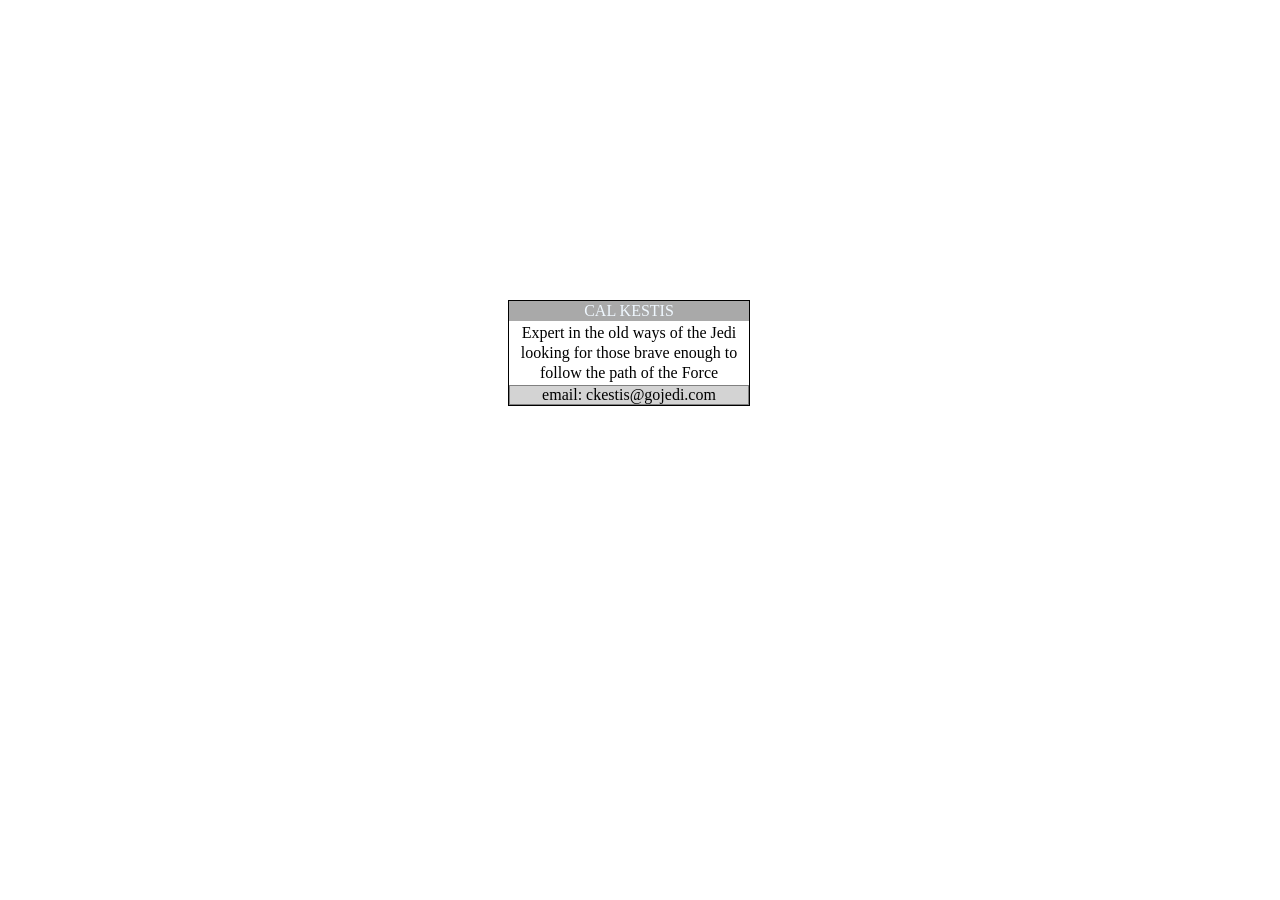
<file: EC1/P1/index.html>
<html>
    <head>
        <title>TARJETA</title>
        <link rel="stylesheet" type="text/css" href="styles.css">
    </head>

<div>
<div class="tarjeta">
    <div class="titulo">CAL KESTIS</div>
    
    <div class="cuerpo">
        <p>Expert in the old ways of the Jedi</p>
        <p>looking for those brave enough to</p>
        <p>follow the path of the Force</p>
    </div>
    <footer class="pie">
          email: ckestis@gojedi.com
    </footer>
    </div>
</div>
</html>
</file>
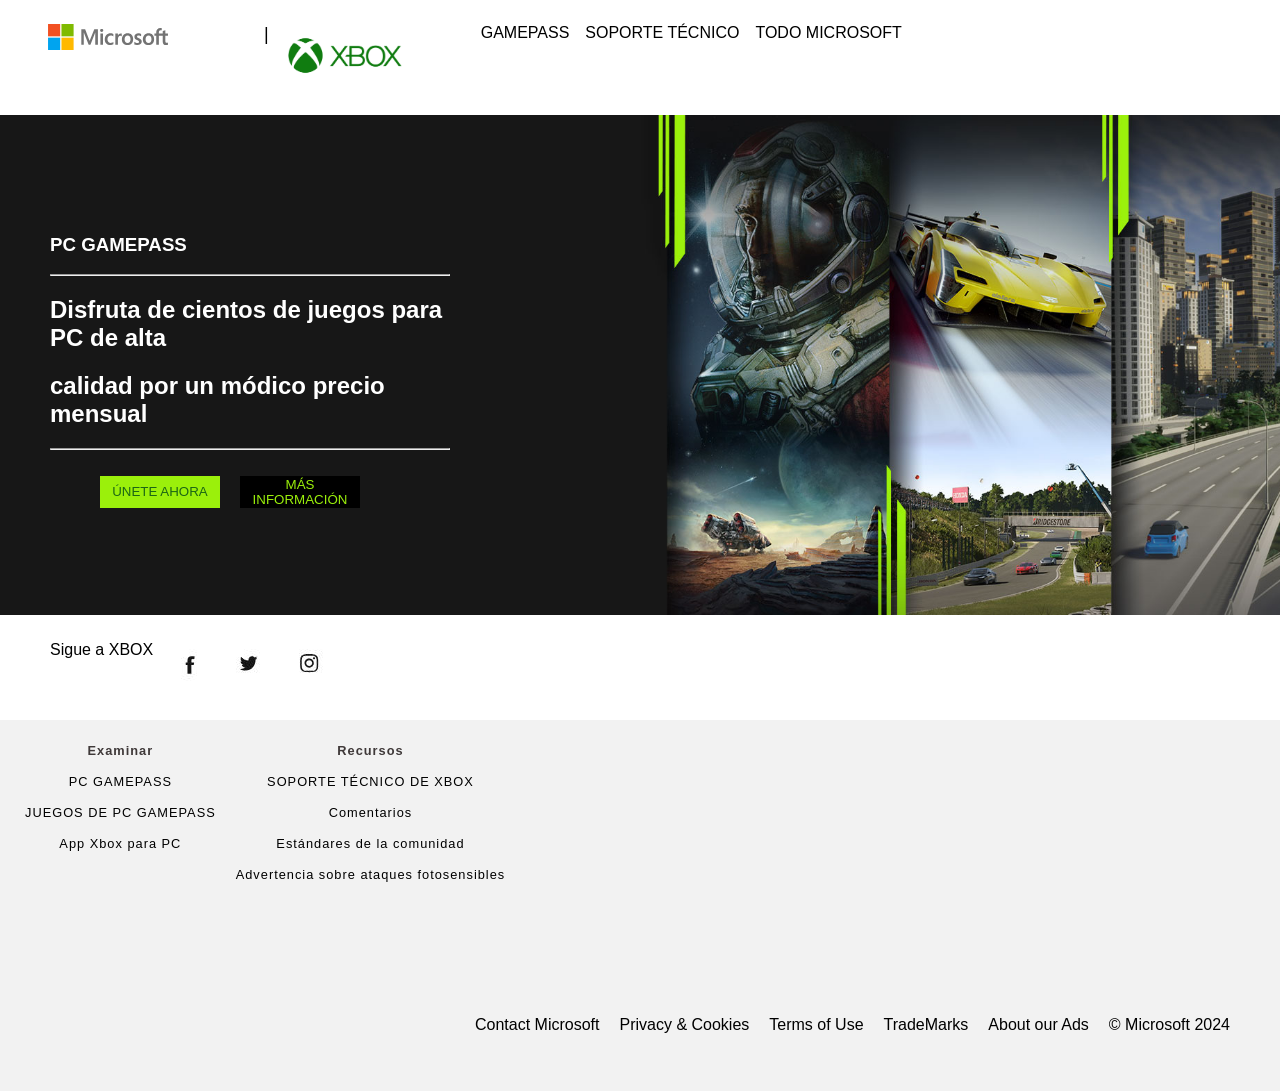
<file: EC1/P2/index.html>
<html lang="es">
<head>
  <title>XBOX PAGINA WEB</title>
  <link rel="stylesheet" type="text/css" href="styles.css">

</head>
<body>
  <header>
    </header>
    <main>
        <header>
                <ul>
                    <li class="miclogo"><img src="img/microsoftlogo.svg" alt="microsoft"></li>
                    <li class="separadora"> | </li>
                    <li class="xboxlogo"><img src="img/xboxlogo.png" alt="xbox"></li>
                    <li>GAMEPASS</li>
                    <li>SOPORTE TÉCNICO</li>
                    <li>TODO MICROSOFT</li>
                </ul>
        </header>

        <section class="sec1">
            <div class="contenedorImagen">
                <div class="contenedorTitulo">
                <h3>PC GAMEPASS</h3>
                <hr/>
                <h2>Disfruta de cientos de juegos para PC de alta
                </h2>
                <h2>calidad por un módico precio mensual
                </h2>

                <hr/>
                <ul>
                <button class="boton1">
                    ÚNETE AHORA 
                </button>

                <button class="boton2">
                    MÁS INFORMACIÓN
                </button>
                </ul>
                </div>
            </div>
        </section>
        
        <section>
            <div class="contenedor">
            <ul class="clase2">
                <li>Sigue a XBOX</li>
                <li><img src="img/facebook.JPG" alt=""></li>
                <li><img src="img/twitter.JPG" alt=""></li>
                <li><img src="img/instagram.JPG" alt=""></li>
            </ul>
        </div>
        </section>

        <footer>
        <section>
            <table>
                <tr class="cabecera">
                  <th>Examinar</th>
                  <th>Recursos</th>
                </tr>
                <tr>
                  <td>PC GAMEPASS</td>
                  <td>SOPORTE TÉCNICO DE XBOX</td>
                </tr>
                <tr>
                  <td>JUEGOS DE PC GAMEPASS</td>
                  <td>Comentarios</td>
                </tr>
                <tr>
                    <td>App Xbox para PC</td>
                    <td>Estándares de la comunidad</td>
                <tr>
                    <td></td>
                    <td>Advertencia sobre ataques fotosensibles</td>
                </tr>
                </tr>
              </table>
        </section>

        
            <ul>
                <li><p>Contact Microsoft</p></li>
                <li><p>Privacy & Cookies</p></li>
                <li><p>Terms of Use</p></li>
                <li><p>TradeMarks</p></li>
                <li><p>About our Ads</p></li>
                <li><p>© Microsoft 2024</p></li>
            </ul>
          </footer>
    </main>
  
</body>
</html>
</file>
<file: EC1/P1/styles.css>
.tarjeta{
    display: grid;
    max-width: 240px;
    border: 1px solid black;
    flex: auto;
    margin-left: 500px;
    margin-top: 300px;
}

.titulo{
    align-content: center;
    border: 1px solid darkgray;
    background-color: darkgray;
    color: aliceblue;
    text-align: center;
}

.cuerpo{
    margin: 1px;
    text-align: center;
}

p{
    margin: 2px;
}

footer{
    border: 1px solid gray;
    background-color: lightgray;
    text-align: center;
}
</file>
<file: EC1/P2/styles.css>
@import url('https://fonts.googleapis.com/css2?family=Montserrat:ital,wght@0,100..900;1,100..900&family=Special+Gothic+Expanded+One&display=swap');

html, body {
    margin: 0;
    padding: 0;
    display: flex;
    font-family: Segoe UI, SegoeUI, Helvetica Neue, Helvetica, Arial,sans-serif;
}


.contenedorImagen {
    background-image: url('img/banner.jpg');
    background-size: cover;
    height: 500px;
    width: 1300px;    
}

section h1{
    color: white;
}

header ul{
    list-style-type: none;
    display: flex;
}

header ul li{
    margin: 8px;

}
header ul img{
    width: 120px;
    cursor: pointer;
}

.xboxlogo{
    width: 180px;
}
.miclogo{
    width: 200px;
}


.separadora{
    color: black;
    font-size: large;
}

section div ul{
    list-style-type: none;  
    display:flex;
}
section div ul li{
    margin: 10px;
}
section div ul li img{

}
footer ul{
    list-style-type: none;
}

.clase2{
    list-style-type: none;
}

table {
    border-collapse: collapse;
    font-family: sans-serif;
    font-size: 0.8rem;
    letter-spacing: 1px;
    margin: 10px;
}

th,td {
  padding: 8px 10px;
  text-align: center;
}

footer {
    text-align: right;
    padding: 5px;
    background-color: #F2F2F2;
    list-style-type:none;
}
footer ul{
    align-items: flex-end;
    display: flex;
    margin-left: 450px;
    margin-top: 90px;
    padding: 10px;
}

footer ul li{
    margin: 10px;

}

.boton1{
    background-color: #9BF00B;
    color: rgb(28, 102, 21);
    border: none;
}

.boton2{
    color: #9BF00B;
    background-color: black;
    border: none;
}

button{
    width: 120px;
    margin: 10px;
    cursor: pointer;
}


.contenedorTitulo{
    color: white;
    width: 400px;
    padding-top: 100px;
    padding-left: 50px;
}

.cabecera{
    color: #3f3939;
    text-align: center;
}

.clase2 li{
    cursor: pointer;
}
</file>
